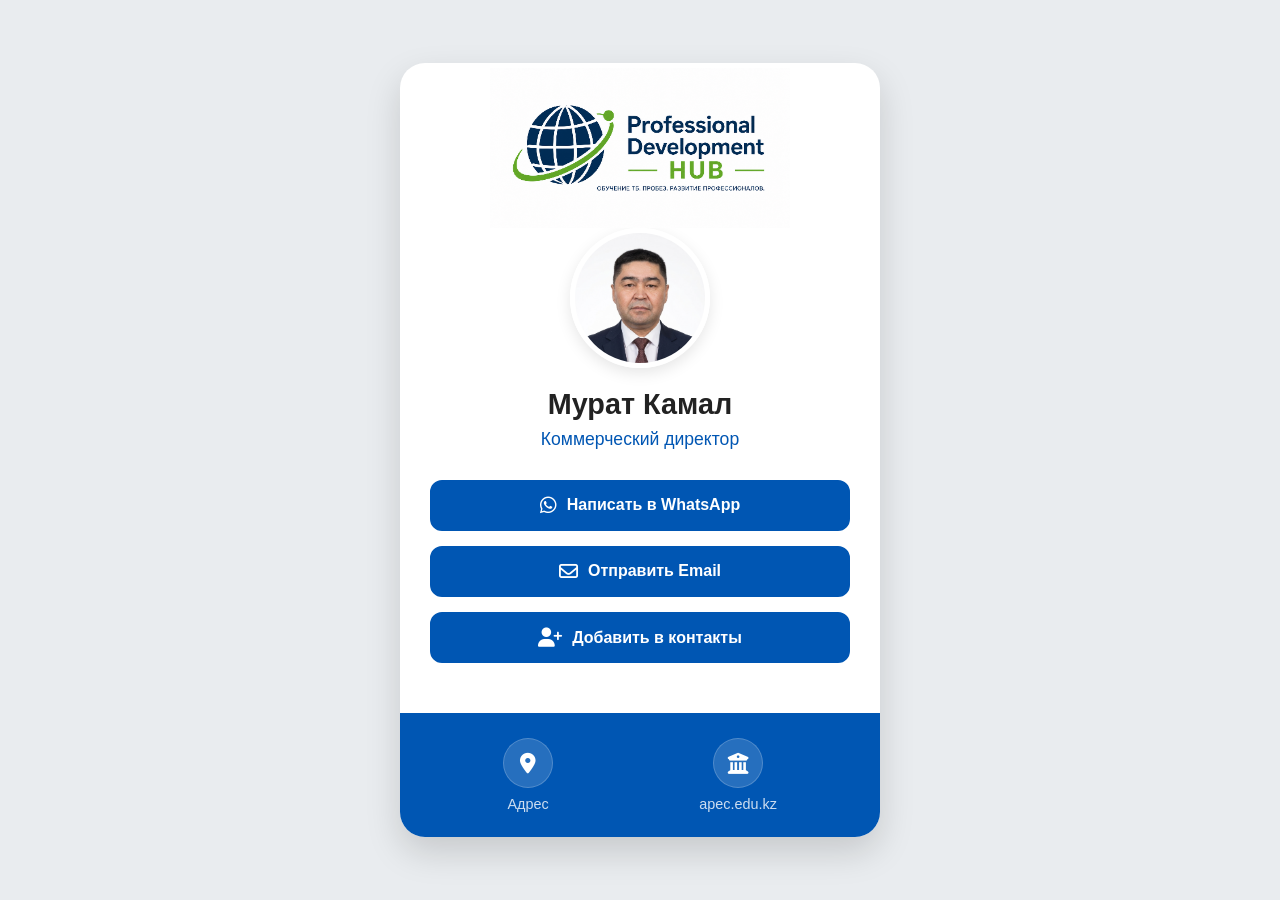
<file: murat/index.html>
<!DOCTYPE html>
<html lang="ru">
<head>
  <meta charset="UTF-8" />
  <meta name="viewport" content="width=device-width, initial-scale=1" />
  <title>Электронная визитка</title>
  <link rel="stylesheet" href="style.css" />
  <link rel="stylesheet" href="https://cdnjs.cloudflare.com/ajax/libs/font-awesome/6.4.0/css/all.min.css">
</head>
<body>

  <div class="profile-card">
    
    <div class="card-content">
      <div class="logo-container">
        <img src="mlogo.png" alt="Логотип" id="companyLogo">
      </div>

      <div class="photo-container">
        <img src="" id="userPhoto" alt="Фото профиля" onerror="this.src='https://via.placeholder.com/150?text=No+Photo'">
      </div>

      <div class="info">
        <h2 id="fullName">Загрузка...</h2>
        <p id="jobTitle" class="job-title"></p>
      </div>

      <div class="actions">
        <a id="btnWhatsapp" href="#" class="btn" target="_blank">
          <i class="fab fa-whatsapp"></i> Написать в WhatsApp
        </a>

        <a id="btnEmail" href="#" class="btn">
          <i class="far fa-envelope"></i> Отправить Email
        </a>

        <a id="btnSaveContact" href="#" class="btn" target="_blank">
          <i class="fas fa-user-plus"></i> Добавить в контакты
        </a>
      </div>
    </div>

    <div class="card-footer-blue">
      <div class="footer-links">
        <a href="https://go.2gis.com/T2rHg" target="_blank" title="Адрес колледжа">
          <div class="icon-box">
            <i class="fas fa-map-marker-alt"></i>
          </div>
          <span>Адрес</span>
        </a>

        <a href="https://apec.edu.kz" target="_blank" title="Сайт APEC">
          <div class="icon-box">
            <i class="fas fa-university"></i>
          </div>
          <span>apec.edu.kz</span>
        </a>
      </div>
    </div>

  </div>

  <script src="app.js"></script>
</body>

</html>
</file>
<file: murat/style.css>
/* Основной цвет (можно поменять здесь, и он изменится везде) */
:root {
  --main-blue: #0056b3;
  --hover-text-color: #000000; /* Черный текст при наведении */
}

* {
  box-sizing: border-box;
  margin: 0;
  padding: 0;
  font-family: 'Segoe UI', Tahoma, Geneva, Verdana, sans-serif;
}

body {
  background-color: #e9ecef; /* Чуть темнее фон страницы для контраста */
  display: flex;
  justify-content: center;
  align-items: center;
  min-height: 100vh;
  padding: 20px;
}

/* --- Основная Карточка --- */
.profile-card {
  background: white;
  width: 100%;
  max-width: 480px; /* 1. Сделали рамку больше (было 400) */
  border-radius: 25px; /* Более сильные закругления */
  box-shadow: 0 15px 35px rgba(0,0,0,0.15); /* Более выраженная тень */
  text-align: center;
  overflow: hidden; /* Важно! Чтобы синий низ обрезался по закруглению */
  display: flex;
  flex-direction: column;
}

/* Контейнер для белой части контента */
.card-content {
  padding: 5px 30px 30px; /* Увеличенные внутренние отступы */
  flex-grow: 1;
}

/* --- Логотип --- */
.logo-container {
  margin-bottom: 0px;
  display: flex;
  justify-content: center;
}

.logo-container img {
  max-height: 200px; /* Ограничение высоты логотипа */
  width: 300px;
  object-fit: contain;
}

/* --- Фото --- */
.photo-container {
  width: 140px; /* Чуть больше фото */
  height: 140px;
  margin: 0 auto 20px;
  border-radius: 50%;
  overflow: hidden;
  border: 5px solid #fff; /* Рамка вокруг фото */
  box-shadow: 0 5px 15px rgba(0,0,0,0.1);
}

.photo-container img {
  width: 100%;
  height: 100%;
  object-fit: cover;
}

/* --- Текст --- */
.info h2 {
  font-size: 1.8rem;
  color: #222;
  margin-bottom: 8px;
  font-weight: 700;
}

.job-title {
  color: var(--main-blue); /* Должность тоже синим */
  font-size: 1.1rem;
  margin-bottom: 30px;
  font-weight: 500;
}

/* --- Кнопки (Все синие) --- */
.actions {
  display: flex;
  flex-direction: column;
  gap: 15px;
  margin-bottom: 20px;
}

.btn {
  display: flex;
  align-items: center;
  justify-content: center;
  text-decoration: none;
  padding: 14px;
  border-radius: 12px;
  font-weight: 600;
  font-size: 1rem;
  gap: 10px;
  transition: all 0.3s ease;
  
  /* 2. Все кнопки синие по умолчанию */
  background-color: var(--main-blue);
  color: white;
  border: 2px solid var(--main-blue); /* Добавляем рамку того же цвета */
}

/* Иконки внутри кнопок */
.btn i {
  font-size: 1.2rem;
  transition: color 0.3s ease;
}

/* 3. Хувер эффект для кнопок */
.btn:hover {
  background-color: white;
  color: var(--hover-text-color); /* Текст черный */
  border-color: var(--main-blue); /* Рамка остается синей */
  transform: translateY(-2px); /* Небольшой подъем */
  box-shadow: 0 5px 15px rgba(0, 86, 179, 0.2); /* Легкая синяя тень */
}

/* Иконка при наведении тоже становится черной */
.btn:hover i {
    color: var(--hover-text-color);
}
.btn:active {
  transform: scale(0.98);
}


/* --- 4. Синий низ (Подвал) --- */
.card-footer-blue {
  background-color: var(--main-blue);
  padding: 25px 0;
  margin-top: auto; /* Прижимаем к низу, если карточка растягивается */
}

.footer-links {
  display: flex;
  justify-content: space-around;
  padding: 0 30px;
}

.footer-links a {
  text-decoration: none;
  color: rgba(255, 255, 255, 0.8); /* Белый полупрозрачный текст */
  display: flex;
  flex-direction: column;
  align-items: center;
  font-size: 0.9rem;
  transition: color 0.3s;
}

.icon-box {
  /* Фон для иконок теперь прозрачный или чуть светлее синего */
  background: rgba(255, 255, 255, 0.15);
  width: 50px;
  height: 50px;
  border-radius: 50%;
  display: flex;
  align-items: center;
  justify-content: center;
  font-size: 1.3rem;
  margin-bottom: 8px;
  color: white; /* Иконки белые */
  transition: all 0.3s;
  border: 1px solid rgba(255, 255, 255, 0.2);
}

/* Хувер на нижние иконки */
.footer-links a:hover {
  color: white;
}
.footer-links a:hover .icon-box {
  background: white;
  color: var(--main-blue); /* При наведении иконка синяя, фон белый */
}
</file>
